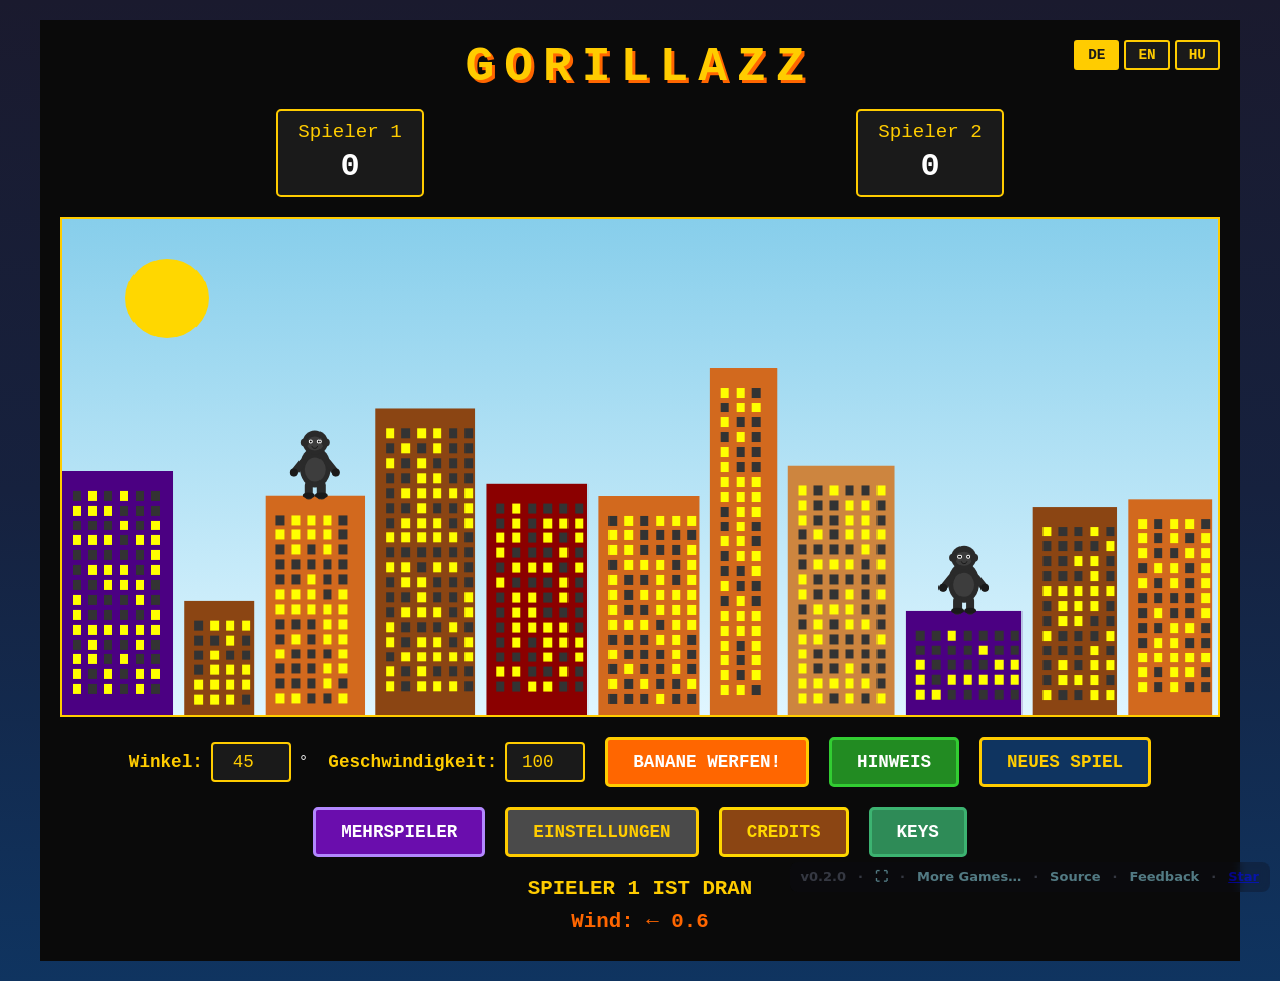
<file: docs/index.html>
<!DOCTYPE html>
<html lang="de">
<head>
<link rel="icon" href="favicon.png" sizes="32x32" type="image/png">
    <meta charset="UTF-8">
    <meta name="viewport" content="width=device-width, initial-scale=1.0">
    <title>Gorillazz - Browser Edition</title>
    <link rel="stylesheet" href="style.css">
  <!-- Umami: cookieless pageviews (stats.freaxnx01.ch); only counted on gorillazz.freax.games -->
  <script defer src="https://stats.freaxnx01.ch/g.js" data-website-id="15f2d792-5145-429d-984f-a460daec3dce" data-domains="gorillazz.freax.games" data-exclude-search="true" data-exclude-hash="true" data-do-not-track="true"></script>
</head>
<body>
    <div class="game-container">
        <div class="header">
            <div class="language-switcher">
                <button id="langDE" class="lang-btn active">DE</button>
                <button id="langEN" class="lang-btn">EN</button>
                <button id="langHU" class="lang-btn">HU</button>
            </div>
            <h1 data-i18n="title">GORILLAZZ</h1>
            <div class="scores">
                <div class="player-info">
                    <span class="player-name"><span data-i18n="player">Spieler</span> 1</span>
                    <span class="score" id="score1">0</span>
                </div>
                <div class="player-info">
                    <span class="player-name"><span data-i18n="player">Spieler</span> 2</span>
                    <span class="score" id="score2">0</span>
                </div>
            </div>
        </div>

        <canvas id="gameCanvas"></canvas>

        <div class="controls">
            <div class="input-group">
                <label for="angle" data-i18n="angle">Winkel:</label>
                <input type="number" id="angle" min="0" max="180" value="45" step="1">
                <span>°</span>
            </div>
            <div class="input-group">
                <label for="velocity" data-i18n="velocity">Geschwindigkeit:</label>
                <input type="number" id="velocity" min="10" max="200" value="100" step="5">
            </div>
            <button id="throwBtn" class="throw-btn" data-i18n="throwButton">BANANE WERFEN!</button>
            <button id="hintBtn" class="hint-btn" data-i18n="hintButton">HINWEIS</button>
            <button id="resetBtn" class="reset-btn" data-i18n="newGameButton">NEUES SPIEL</button>
            <button id="multiplayerBtn" class="multiplayer-btn" data-i18n="multiplayerButton">MEHRSPIELER</button>
            <button id="settingsBtn" class="settings-btn" data-i18n="settingsButton">EINSTELLUNGEN</button>
            <button id="creditsBtn" class="credits-btn" data-i18n="creditsButton">CREDITS</button>
            <button id="keysBtn" class="keys-btn" data-i18n="keysButton">KEYS</button>
        </div>

        <div class="game-info">
            <div id="currentPlayer">Spieler 1 ist dran</div>
            <div id="gameMessage"></div>
            <div id="netStatus" class="net-status"></div>
        </div>
    </div>

    <!-- Settings Modal -->
    <div id="settingsModal" class="modal">
        <div class="modal-content">
            <h2 data-i18n="settingsTitle">Einstellungen</h2>
            <div class="setting-item">
                <label>
                    <input type="checkbox" id="destroyBuildingToggle">
                    <span data-i18n="destroyBuildingSetting">Gebäude zerstören</span>
                </label>
            </div>
            <div class="setting-item">
                <label>
                    <input type="checkbox" id="helpingModeToggle">
                    <span data-i18n="helpingModeSetting">Hilfslinie anzeigen</span>
                </label>
            </div>
            <div class="setting-item">
                <label>
                    <input type="checkbox" id="musicToggle">
                    <span data-i18n="musicEnabledSetting">In-Game Musik</span>
                </label>
            </div>
            <div class="setting-item">
                <label for="musicProfileSelect" data-i18n="musicProfileSetting">Musik-Profil</label>
                <select id="musicProfileSelect">
                    <option value="pulse_soft">Pulse Soft</option>
                    <option value="pulse_bright">Pulse Bright</option>
                    <option value="pulse_crunch">Pulse Crunch</option>
                </select>
            </div>
            <div class="setting-item music-actions">
                <button id="generateMusicBtn" class="modal-btn secondary-btn" data-i18n="musicGenerateButton">MUSIK ERZEUGEN</button>
                <div class="music-status">
                    <span class="music-status-label" data-i18n="musicStatusLabel">Musikstatus:</span>
                    <span id="musicStatusValue" data-i18n="musicStatusIdle">Leerlauf</span>
                </div>
            </div>
            <button id="closeSettingsBtn" class="modal-btn" data-i18n="closeButton">Schließen</button>
        </div>
    </div>

    <!-- Credits Modal -->
    <div id="creditsModal" class="modal">
        <div class="credits-window">
            <h2 class="credits-title">CREDITS</h2>
            <div class="credits-content">
                <div class="credits-scroll">
                    <div class="credits-text">
                        <p class="credits-line"><canvas id="banana1" width="30" height="30"></canvas> freaxnx01 <canvas id="banana2" width="30" height="30"></canvas></p>
                        <p class="credits-line"><canvas id="banana3" width="30" height="30"></canvas> Tschosi "forwardare" Ätti aka L.A. Brace <canvas id="banana4" width="30" height="30"></canvas></p>
                        <p class="credits-dedication" data-i18n="dedication">Dieses Spiel ist Juliska gewidmet</p>
                    </div>
                </div>
            </div>
            <button id="closeCreditsBtn" class="modal-btn" data-i18n="closeButton">Schließen</button>
        </div>
    </div>

    <!-- Keys Modal -->
    <div id="keysModal" class="modal">
        <div class="modal-content">
            <h2 data-i18n="keysTitle">Tastenkombinationen</h2>
            <div class="keys-list">
                <div class="key-item">
                    <span class="key-name">Enter</span>
                    <span class="key-desc" data-i18n="keyEnter">Banane werfen</span>
                </div>
                <div class="key-item">
                    <span class="key-name">B</span>
                    <span class="key-desc" data-i18n="keyB">Lichter blinken (ein/aus)</span>
                </div>
                <div class="key-item">
                    <span class="key-name">N</span>
                    <span class="key-desc" data-i18n="keyN">Tag/Nacht wechseln</span>
                </div>
                <div class="key-item">
                    <span class="key-name">H</span>
                    <span class="key-desc" data-i18n="keyH">Herz anzeigen/ausblenden</span>
                </div>
                <div class="key-item">
                    <span class="key-name">T</span>
                    <span class="key-desc" data-i18n="keyT">Hilfslinie ein/aus</span>
                </div>
                <div class="key-item">
                    <span class="key-name">P</span>
                    <span class="key-desc" data-i18n="keyP">Spieler wechseln</span>
                </div>
                <div class="key-item">
                    <span class="key-name">E</span>
                    <span class="key-desc" data-i18n="keyE">Augen erstaunen ein/aus</span>
                </div>
                <div class="key-item">
                    <span class="key-name">G</span>
                    <span class="key-desc" data-i18n="keyG">Neue Skyline generieren</span>
                </div>
                <div class="key-item">
                    <span class="key-name">M</span>
                    <span class="key-desc" data-i18n="keyM">Musik ein/aus</span>
                </div>
            </div>
            <button id="closeKeysBtn" class="modal-btn" data-i18n="closeButton">Schließen</button>
        </div>
    </div>

    <!-- Multiplayer (WebRTC) Modal -->
    <div id="multiplayerModal" class="modal">
        <div class="modal-content mp-modal">
            <h2 data-i18n="mpTitle">Mehrspieler (Peer-to-Peer)</h2>

            <div id="mp-panel-choose" class="mp-panel">
                <p class="mp-intro" data-i18n="mpChoosePrompt">Spiele online gegen einen Freund – ganz ohne Server. Ein Code wird kopiert und eingefügt.</p>
                <button id="mp-choose-host" class="modal-btn" data-i18n="mpHostBtn">Spiel hosten</button>
                <button id="mp-choose-join" class="modal-btn" data-i18n="mpJoinBtn">Mit Code beitreten</button>
            </div>

            <div id="mp-panel-host" class="mp-panel mp-hidden">
                <h3 data-i18n="mpHostTitle">Spiel hosten</h3>
                <div class="mp-step"><span class="mp-step-n">1</span><span data-i18n="mpStepInvite">Sende diesen Einladungscode an deinen Freund</span></div>
                <textarea id="mp-host-code" class="mp-code" readonly></textarea>
                <button id="mp-copy-host" class="modal-btn secondary-btn" data-i18n="mpCopyInvite">Einladungscode kopieren</button>
                <div class="mp-step"><span class="mp-step-n">2</span><span data-i18n="mpStepAnswer">Füge hier den Antwortcode deines Freundes ein</span></div>
                <textarea id="mp-host-answer" class="mp-code"></textarea>
                <button id="mp-host-connect" class="modal-btn" data-i18n="mpConnectBtn">Verbinden</button>
                <div id="mp-host-status" class="mp-status"></div>
                <button id="mp-back-host" class="modal-btn secondary-btn" data-i18n="mpBackBtn">Zurück</button>
            </div>

            <div id="mp-panel-join" class="mp-panel mp-hidden">
                <h3 data-i18n="mpJoinTitle">Spiel beitreten</h3>
                <div class="mp-step"><span class="mp-step-n">1</span><span data-i18n="mpStepPasteInvite">Füge den Einladungscode des Hosts ein</span></div>
                <textarea id="mp-join-code" class="mp-code"></textarea>
                <button id="mp-join-reply" class="modal-btn" data-i18n="mpCreateReplyBtn">Antwortcode erstellen</button>
                <div class="mp-step"><span class="mp-step-n">2</span><span data-i18n="mpStepReply">Sende diesen Antwortcode zurück an den Host</span></div>
                <textarea id="mp-join-answer" class="mp-code" readonly></textarea>
                <button id="mp-copy-join" class="modal-btn secondary-btn" data-i18n="mpCopyReply">Antwortcode kopieren</button>
                <div id="mp-join-status" class="mp-status"></div>
                <button id="mp-back-join" class="modal-btn secondary-btn" data-i18n="mpBackBtn">Zurück</button>
            </div>

            <div id="mp-panel-connected" class="mp-panel mp-hidden">
                <p class="mp-intro" data-i18n="mpConnected">Verbunden! Los geht’s!</p>
                <button id="mp-disconnect" class="modal-btn secondary-btn" data-i18n="mpDisconnectBtn">Verbindung trennen</button>
            </div>

            <button id="closeMultiplayerBtn" class="modal-btn" data-i18n="closeButton">Schließen</button>
        </div>
    </div>

    <script src="./version.js"></script>
    <script src="audio.js?v=20260219-1"></script>
    <script src="gorillas.js?v=20260219-1"></script>
<!-- game-nav: copy-paste template. Replace the repo placeholder with the target
     repo name (e.g. game-stack-duel) before pasting into a game's index.html,
     just before </body>. See docs/superpowers/specs/2026-07-13-game-card-feedback-star-design.md
     for design rationale. -->
<nav id="game-nav" aria-label="Game navigation" style="position:fixed;right:10px;bottom:8px;z-index:2147483647;display:flex;gap:12px;align-items:center;font:600 13px/1.4 system-ui,-apple-system,sans-serif;padding:6px 11px;border-radius:8px;background:rgba(15,17,26,.55);backdrop-filter:blur(4px);-webkit-backdrop-filter:blur(4px);opacity:.55;transition:opacity .2s" onmouseover="this.style.opacity=1" onmouseout="this.style.opacity=.55">
  <span id="version-badge" title="Version" style="color:#5a6072"></span>
  <span style="color:#5a6072" aria-hidden="true">·</span>
  <a href="https://github.freaxnx01.ch/games/" style="color:#8fd8e8;text-decoration:none">More Games…</a>
  <span style="color:#5a6072" aria-hidden="true">·</span>
  <a href="https://github.com/freaxnx01/game-gorillazz" target="_blank" rel="noopener" style="color:#8fd8e8;text-decoration:none">Source</a>
  <span style="color:#5a6072" aria-hidden="true">·</span>
  <a href="https://github.com/freaxnx01/game-gorillazz/issues/new?title=%5BFeedback%5D%20game-gorillazz&labels=feedback" target="_blank" rel="noopener" style="color:#8fd8e8;text-decoration:none">Feedback</a>
  <span style="color:#5a6072" aria-hidden="true">·</span>
  <a class="github-button" href="https://github.com/freaxnx01/game-gorillazz" data-icon="octicon-star" data-size="small" data-show-count="true" aria-label="Star freaxnx01/game-gorillazz on GitHub">Star</a>
</nav>
<script async defer crossorigin="anonymous" src="https://buttons.github.io/buttons.js"></script>
<script>
  (function () {
    var el = document.getElementById('version-badge');
    if (!el) return;
    var a = document.createElement('a');
    a.href = 'https://github.com/freaxnx01/game-gorillazz/blob/main/CHANGELOG.md';
    a.target = '_blank';
    a.rel = 'noopener';
    a.title = 'Changelog';
    a.textContent = 'v' + (window.GAME_VERSION || '0.0.0');
    a.style.color = 'inherit';
    a.style.textDecoration = 'none';
    el.appendChild(a);
  })();
</script>
<!-- game-nav-fullscreen:start -->
<script>
// Fullscreen toggle for #game-nav (freaxnx01.github.io issue #25).
// Self-contained: inserts a button into whatever #game-nav exists and
// re-asserts it for 10 s, so dc bundles that replaceWith() the DOM keep it.
(function () {
  var d = document;
  if (!(d.fullscreenEnabled || d.webkitFullscreenEnabled)) return;
  function fsEl() { return d.fullscreenElement || d.webkitFullscreenElement || null; }
  function sync() {
    var b = d.getElementById("fs-toggle");
    if (!b) return;
    var on = !!fsEl();
    b.textContent = on ? "✕" : "⛶";
    b.title = on ? "Exit fullscreen" : "Fullscreen";
    b.setAttribute("aria-label", b.title);
    b.setAttribute("aria-pressed", on ? "true" : "false");
  }
  function toggle() {
    var p;
    try {
      if (fsEl()) {
        p = (d.exitFullscreen || d.webkitExitFullscreen).call(d);
      } else {
        var r = d.documentElement;
        p = (r.requestFullscreen || r.webkitRequestFullscreen).call(r);
      }
    } catch (e) {}
    if (p && p.catch) p.catch(function () {});
  }
  function sep() {
    var s = d.createElement("span");
    s.setAttribute("aria-hidden", "true");
    s.style.cssText = "color:#5a6072";
    s.textContent = "·";
    return s;
  }
  function ensure() {
    var nav = d.getElementById("game-nav");
    if (!nav || d.getElementById("fs-toggle")) return;
    var b = d.createElement("button");
    b.id = "fs-toggle";
    b.type = "button";
    b.style.cssText = "background:none;border:0;padding:0;margin:0;cursor:pointer;color:#8fd8e8;font:inherit;line-height:1";
    // blur(): keyboard games would otherwise re-trigger the focused button
    // with Enter/Space and silently toggle fullscreen back.
    b.addEventListener("click", function () { toggle(); b.blur(); });
    var badge = d.getElementById("version-badge");
    if (badge && badge.parentNode === nav) {
      nav.insertBefore(b, badge.nextSibling);
      nav.insertBefore(sep(), b);
    } else {
      nav.insertBefore(sep(), nav.firstChild);
      nav.insertBefore(b, nav.firstChild);
    }
    sync();
  }
  d.addEventListener("fullscreenchange", sync);
  d.addEventListener("webkitfullscreenchange", sync);
  d.addEventListener("DOMContentLoaded", ensure);
  window.addEventListener("load", ensure);
  ensure();
  var n = 0, iv = setInterval(function () { ensure(); if (++n >= 40) clearInterval(iv); }, 250);
})();
</script>
<!-- game-nav-fullscreen:end -->
<!-- game-nav-buildtime:start -->
<script>
// Build-time tooltip for #version-badge: when this page was last deployed
// (GitHub Pages serves the build time as Last-Modified), in the visitor's own
// time zone, plus how long ago. Self-contained and delegated on document, so
// the age is fresh on every hover and a badge that gets recreated keeps it.
(function () {
  var d = document;
  var built = new Date(d.lastModified);
  if (isNaN(built)) return;
  var WORDS = {
    en: { now: "just now", d: ["day", "days"], h: ["hour", "hours"], m: ["minute", "minutes"] },
    de: { now: "gerade eben", d: ["Tag", "Tagen"], h: ["Stunde", "Stunden"], m: ["Minute", "Minuten"] }
  };
  // The two largest units: "1 day 2 hours", "1 hour 35 minutes", "35 minutes".
  function ago(ms, lang) {
    var w = WORDS[lang], mins = Math.floor(ms / 60000);
    if (mins < 1) return w.now;
    var parts = [[Math.floor(mins / 1440), w.d], [Math.floor(mins / 60) % 24, w.h], [mins % 60, w.m]];
    while (!parts[0][0]) parts.shift();
    var text = parts.slice(0, 2).filter(function (p) { return p[0]; }).map(function (p) {
      return p[0] + " " + p[1][p[0] === 1 ? 0 : 1];
    }).join(" ");
    return lang === "de" ? "vor " + text : text + " ago";
  }
  function tip() {
    var lang = window.GG_LANG === "de" || (!window.GG_LANG && /^de/i.test(navigator.language || "")) ? "de" : "en";
    // The browser's own date format, unless the game was switched to the other language.
    var locale = (navigator.language || "").toLowerCase().indexOf(lang) === 0 ? undefined : lang;
    var when = built.toLocaleString(locale, { dateStyle: "medium", timeStyle: "short" });
    return "Build: " + when + " (" + ago(Date.now() - built, lang) + ") · Changelog";
  }
  function refresh(e) {
    var badge = e.target && e.target.closest && e.target.closest("#version-badge");
    if (!badge) return;
    var t = tip(), a = badge.querySelector("a");
    badge.title = t;
    if (a) a.title = t;
  }
  d.addEventListener("mouseover", refresh);
  d.addEventListener("focusin", refresh);
})();
</script>
<!-- game-nav-buildtime:end -->
</body>
</html>
</file>
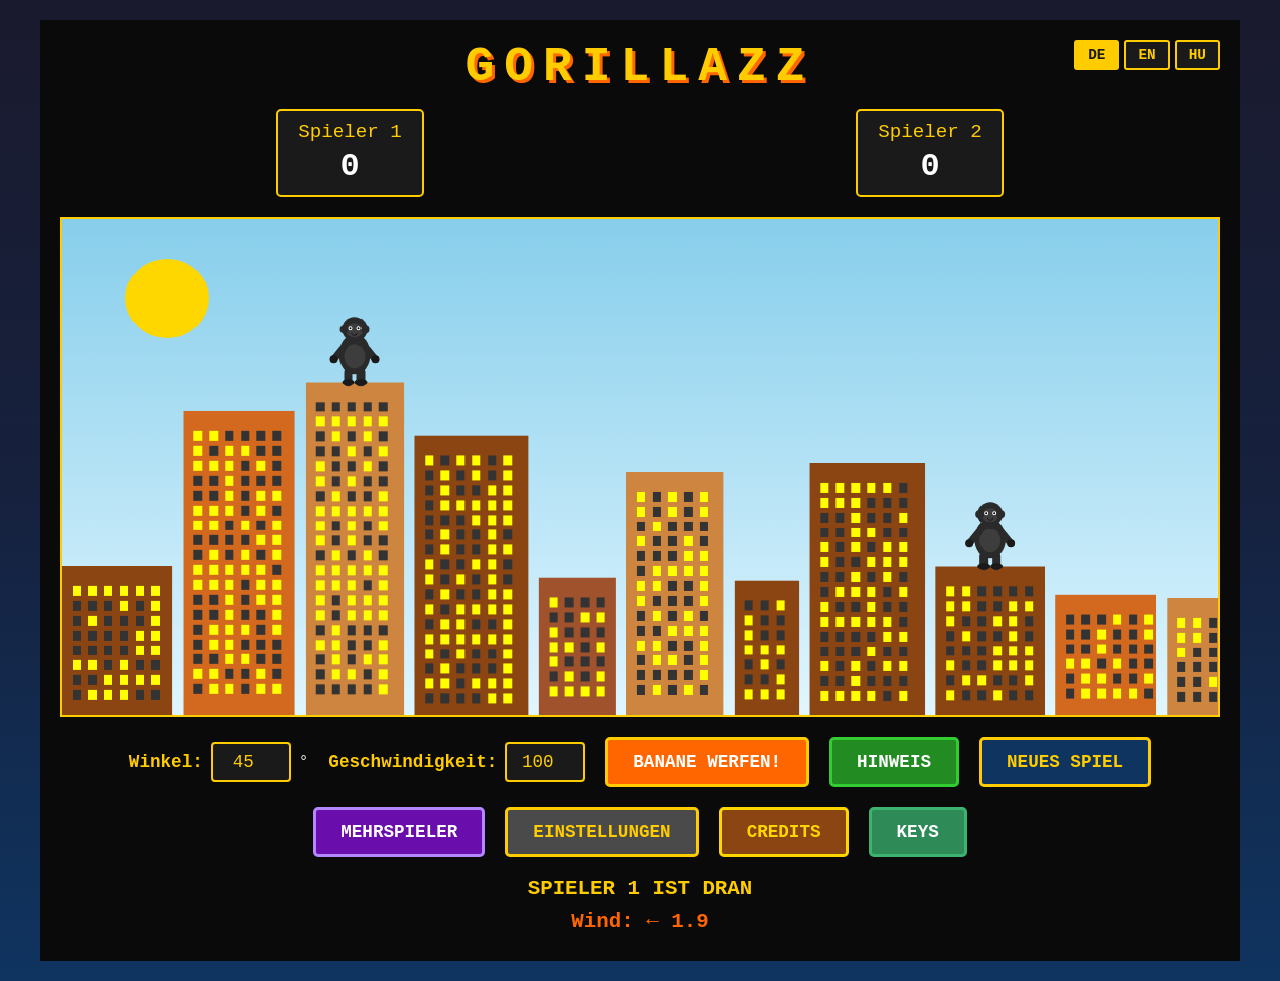
<file: src/index.html>
<!DOCTYPE html>
<html lang="de">
<head>
<link rel="icon" href="favicon.png" sizes="32x32" type="image/png">
    <meta charset="UTF-8">
    <meta charset="UTF-8">
    <meta name="viewport" content="width=device-width, initial-scale=1.0">
    <title>Gorillazz - Browser Edition</title>
    <link rel="stylesheet" href="style.css">
</head>
<body>
    <div class="game-container">
        <div class="header">
            <div class="language-switcher">
                <button id="langDE" class="lang-btn active">DE</button>
                <button id="langEN" class="lang-btn">EN</button>
                <button id="langHU" class="lang-btn">HU</button>
            </div>
            <h1 data-i18n="title">GORILLAZZ</h1>
            <div class="scores">
                <div class="player-info">
                    <span class="player-name"><span data-i18n="player">Spieler</span> 1</span>
                    <span class="score" id="score1">0</span>
                </div>
                <div class="player-info">
                    <span class="player-name"><span data-i18n="player">Spieler</span> 2</span>
                    <span class="score" id="score2">0</span>
                </div>
            </div>
        </div>

        <canvas id="gameCanvas"></canvas>

        <div class="controls">
            <div class="input-group">
                <label for="angle" data-i18n="angle">Winkel:</label>
                <input type="number" id="angle" min="0" max="180" value="45" step="1">
                <span>°</span>
            </div>
            <div class="input-group">
                <label for="velocity" data-i18n="velocity">Geschwindigkeit:</label>
                <input type="number" id="velocity" min="10" max="200" value="100" step="5">
            </div>
            <button id="throwBtn" class="throw-btn" data-i18n="throwButton">BANANE WERFEN!</button>
            <button id="hintBtn" class="hint-btn" data-i18n="hintButton">HINWEIS</button>
            <button id="resetBtn" class="reset-btn" data-i18n="newGameButton">NEUES SPIEL</button>
            <button id="multiplayerBtn" class="multiplayer-btn" data-i18n="multiplayerButton">MEHRSPIELER</button>
            <button id="settingsBtn" class="settings-btn" data-i18n="settingsButton">EINSTELLUNGEN</button>
            <button id="creditsBtn" class="credits-btn" data-i18n="creditsButton">CREDITS</button>
            <button id="keysBtn" class="keys-btn" data-i18n="keysButton">KEYS</button>
        </div>

        <div class="game-info">
            <div id="currentPlayer">Spieler 1 ist dran</div>
            <div id="gameMessage"></div>
            <div id="netStatus" class="net-status"></div>
        </div>
    </div>

    <!-- Settings Modal -->
    <div id="settingsModal" class="modal">
        <div class="modal-content">
            <h2 data-i18n="settingsTitle">Einstellungen</h2>
            <div class="setting-item">
                <label>
                    <input type="checkbox" id="destroyBuildingToggle">
                    <span data-i18n="destroyBuildingSetting">Gebäude zerstören</span>
                </label>
            </div>
            <div class="setting-item">
                <label>
                    <input type="checkbox" id="helpingModeToggle">
                    <span data-i18n="helpingModeSetting">Hilfslinie anzeigen</span>
                </label>
            </div>
            <div class="setting-item">
                <label>
                    <input type="checkbox" id="musicToggle">
                    <span data-i18n="musicEnabledSetting">In-Game Musik</span>
                </label>
            </div>
            <div class="setting-item">
                <label for="musicProfileSelect" data-i18n="musicProfileSetting">Musik-Profil</label>
                <select id="musicProfileSelect">
                    <option value="pulse_soft">Pulse Soft</option>
                    <option value="pulse_bright">Pulse Bright</option>
                    <option value="pulse_crunch">Pulse Crunch</option>
                </select>
            </div>
            <div class="setting-item music-actions">
                <button id="generateMusicBtn" class="modal-btn secondary-btn" data-i18n="musicGenerateButton">MUSIK ERZEUGEN</button>
                <div class="music-status">
                    <span class="music-status-label" data-i18n="musicStatusLabel">Musikstatus:</span>
                    <span id="musicStatusValue" data-i18n="musicStatusIdle">Leerlauf</span>
                </div>
            </div>
            <button id="closeSettingsBtn" class="modal-btn" data-i18n="closeButton">Schließen</button>
        </div>
    </div>

    <!-- Credits Modal -->
    <div id="creditsModal" class="modal">
        <div class="credits-window">
            <h2 class="credits-title">CREDITS</h2>
            <div class="credits-content">
                <div class="credits-scroll">
                    <div class="credits-text">
                        <p class="credits-line"><canvas id="banana1" width="30" height="30"></canvas> freaxnx01 <canvas id="banana2" width="30" height="30"></canvas></p>
                        <p class="credits-line"><canvas id="banana3" width="30" height="30"></canvas> Tschosi "forwardare" Ätti aka L.A. Brace <canvas id="banana4" width="30" height="30"></canvas></p>
                        <p class="credits-dedication" data-i18n="dedication">Dieses Spiel ist Juliska gewidmet</p>
                    </div>
                </div>
            </div>
            <button id="closeCreditsBtn" class="modal-btn" data-i18n="closeButton">Schließen</button>
        </div>
    </div>

    <!-- Keys Modal -->
    <div id="keysModal" class="modal">
        <div class="modal-content">
            <h2 data-i18n="keysTitle">Tastenkombinationen</h2>
            <div class="keys-list">
                <div class="key-item">
                    <span class="key-name">Enter</span>
                    <span class="key-desc" data-i18n="keyEnter">Banane werfen</span>
                </div>
                <div class="key-item">
                    <span class="key-name">B</span>
                    <span class="key-desc" data-i18n="keyB">Lichter blinken (ein/aus)</span>
                </div>
                <div class="key-item">
                    <span class="key-name">N</span>
                    <span class="key-desc" data-i18n="keyN">Tag/Nacht wechseln</span>
                </div>
                <div class="key-item">
                    <span class="key-name">H</span>
                    <span class="key-desc" data-i18n="keyH">Herz anzeigen/ausblenden</span>
                </div>
                <div class="key-item">
                    <span class="key-name">T</span>
                    <span class="key-desc" data-i18n="keyT">Hilfslinie ein/aus</span>
                </div>
                <div class="key-item">
                    <span class="key-name">P</span>
                    <span class="key-desc" data-i18n="keyP">Spieler wechseln</span>
                </div>
                <div class="key-item">
                    <span class="key-name">E</span>
                    <span class="key-desc" data-i18n="keyE">Augen erstaunen ein/aus</span>
                </div>
                <div class="key-item">
                    <span class="key-name">G</span>
                    <span class="key-desc" data-i18n="keyG">Neue Skyline generieren</span>
                </div>
                <div class="key-item">
                    <span class="key-name">M</span>
                    <span class="key-desc" data-i18n="keyM">Musik ein/aus</span>
                </div>
            </div>
            <button id="closeKeysBtn" class="modal-btn" data-i18n="closeButton">Schließen</button>
        </div>
    </div>

    <!-- Multiplayer (WebRTC) Modal -->
    <div id="multiplayerModal" class="modal">
        <div class="modal-content mp-modal">
            <h2 data-i18n="mpTitle">Mehrspieler (Peer-to-Peer)</h2>

            <div id="mp-panel-choose" class="mp-panel">
                <p class="mp-intro" data-i18n="mpChoosePrompt">Spiele online gegen einen Freund – ganz ohne Server. Ein Code wird kopiert und eingefügt.</p>
                <button id="mp-choose-host" class="modal-btn" data-i18n="mpHostBtn">Spiel hosten</button>
                <button id="mp-choose-join" class="modal-btn" data-i18n="mpJoinBtn">Mit Code beitreten</button>
            </div>

            <div id="mp-panel-host" class="mp-panel mp-hidden">
                <h3 data-i18n="mpHostTitle">Spiel hosten</h3>
                <div class="mp-step"><span class="mp-step-n">1</span><span data-i18n="mpStepInvite">Sende diesen Einladungscode an deinen Freund</span></div>
                <textarea id="mp-host-code" class="mp-code" readonly></textarea>
                <button id="mp-copy-host" class="modal-btn secondary-btn" data-i18n="mpCopyInvite">Einladungscode kopieren</button>
                <div class="mp-step"><span class="mp-step-n">2</span><span data-i18n="mpStepAnswer">Füge hier den Antwortcode deines Freundes ein</span></div>
                <textarea id="mp-host-answer" class="mp-code"></textarea>
                <button id="mp-host-connect" class="modal-btn" data-i18n="mpConnectBtn">Verbinden</button>
                <div id="mp-host-status" class="mp-status"></div>
                <button id="mp-back-host" class="modal-btn secondary-btn" data-i18n="mpBackBtn">Zurück</button>
            </div>

            <div id="mp-panel-join" class="mp-panel mp-hidden">
                <h3 data-i18n="mpJoinTitle">Spiel beitreten</h3>
                <div class="mp-step"><span class="mp-step-n">1</span><span data-i18n="mpStepPasteInvite">Füge den Einladungscode des Hosts ein</span></div>
                <textarea id="mp-join-code" class="mp-code"></textarea>
                <button id="mp-join-reply" class="modal-btn" data-i18n="mpCreateReplyBtn">Antwortcode erstellen</button>
                <div class="mp-step"><span class="mp-step-n">2</span><span data-i18n="mpStepReply">Sende diesen Antwortcode zurück an den Host</span></div>
                <textarea id="mp-join-answer" class="mp-code" readonly></textarea>
                <button id="mp-copy-join" class="modal-btn secondary-btn" data-i18n="mpCopyReply">Antwortcode kopieren</button>
                <div id="mp-join-status" class="mp-status"></div>
                <button id="mp-back-join" class="modal-btn secondary-btn" data-i18n="mpBackBtn">Zurück</button>
            </div>

            <div id="mp-panel-connected" class="mp-panel mp-hidden">
                <p class="mp-intro" data-i18n="mpConnected">Verbunden! Los geht’s!</p>
                <button id="mp-disconnect" class="modal-btn secondary-btn" data-i18n="mpDisconnectBtn">Verbindung trennen</button>
            </div>

            <button id="closeMultiplayerBtn" class="modal-btn" data-i18n="closeButton">Schließen</button>
        </div>
    </div>

    <script src="audio.js?v=20260219-1"></script>
    <script src="gorillas.js?v=20260219-1"></script>
</body>
</html>
</file>
<file: docs/style.css>
* {
    margin: 0;
    padding: 0;
    box-sizing: border-box;
}

body {
    font-family: 'Courier New', monospace;
    background: linear-gradient(to bottom, #1a1a2e 0%, #16213e 50%, #0f3460 100%);
    color: #fff;
    display: flex;
    justify-content: center;
    align-items: center;
    min-height: 100vh;
    padding: 20px;
}

.game-container {
    background: #0a0a0a;
    padding: 20px;
    max-width: 1200px;
    width: 100%;
}

.header {
    text-align: center;
    margin-bottom: 20px;
    position: relative;
}

.language-switcher {
    position: absolute;
    top: 0;
    right: 0;
    display: flex;
    gap: 5px;
}

.lang-btn {
    padding: 5px 12px;
    font-size: 0.9em;
    font-family: 'Courier New', monospace;
    font-weight: bold;
    background: #1a1a1a;
    color: #ffcc00;
    border: 2px solid #ffcc00;
    border-radius: 3px;
    cursor: pointer;
    transition: all 0.3s;
}

.lang-btn:hover {
    background: #2a2a2a;
    transform: scale(1.05);
}

.lang-btn.active {
    background: #ffcc00;
    color: #1a1a1a;
}

h1 {
    font-size: 3em;
    color: #ffcc00;
    text-shadow: 3px 3px 0 #ff6600;
    letter-spacing: 10px;
    margin-bottom: 15px;
}

.scores {
    display: flex;
    justify-content: space-around;
    margin-bottom: 15px;
}

.player-info {
    display: flex;
    flex-direction: column;
    align-items: center;
    padding: 10px 20px;
    background: #1a1a1a;
    border: 2px solid #ffcc00;
    border-radius: 5px;
}

.player-name {
    font-size: 1.2em;
    color: #ffcc00;
    margin-bottom: 5px;
}

.score {
    font-size: 2em;
    font-weight: bold;
    color: #fff;
}

#gameCanvas {
    width: 100%;
    height: 500px;
    border: 2px solid #ffcc00;
    background: #87ceeb;
    display: block;
    image-rendering: pixelated;
}

.controls {
    display: flex;
    justify-content: center;
    align-items: center;
    gap: 20px;
    margin: 20px 0;
    flex-wrap: wrap;
}

.input-group {
    display: flex;
    align-items: center;
    gap: 8px;
}

.input-group label {
    color: #ffcc00;
    font-size: 1.1em;
    font-weight: bold;
}

input[type="number"] {
    width: 80px;
    padding: 8px;
    font-size: 1.1em;
    font-family: 'Courier New', monospace;
    background: #1a1a1a;
    color: #ffcc00;
    border: 2px solid #ffcc00;
    border-radius: 4px;
    text-align: center;
}

input[type="number"]:focus {
    outline: none;
    box-shadow: 0 0 10px rgba(255, 204, 0, 0.5);
}

button {
    padding: 12px 25px;
    font-size: 1.1em;
    font-family: 'Courier New', monospace;
    font-weight: bold;
    cursor: pointer;
    border: 3px solid;
    border-radius: 5px;
    transition: all 0.3s;
}

.throw-btn {
    background: #ff6600;
    color: #fff;
    border-color: #ffcc00;
}

.throw-btn:hover:not(:disabled) {
    background: #ff8800;
    box-shadow: 0 0 15px rgba(255, 102, 0, 0.6);
    transform: scale(1.05);
}

.throw-btn:disabled {
    background: #555;
    border-color: #888;
    cursor: not-allowed;
    opacity: 0.5;
}

.hint-btn {
    background: #228B22;
    color: #fff;
    border-color: #32CD32;
}

.hint-btn:hover:not(:disabled) {
    background: #2E8B57;
    box-shadow: 0 0 15px rgba(50, 205, 50, 0.4);
    transform: scale(1.05);
}

.hint-btn:disabled {
    background: #555;
    border-color: #888;
    cursor: not-allowed;
    opacity: 0.5;
}

.reset-btn {
    background: #0f3460;
    color: #ffcc00;
    border-color: #ffcc00;
}

.reset-btn:hover {
    background: #16213e;
    box-shadow: 0 0 15px rgba(255, 204, 0, 0.4);
    transform: scale(1.05);
}

.game-info {
    text-align: center;
    font-size: 1.3em;
}

#currentPlayer {
    color: #ffcc00;
    font-weight: bold;
    margin-bottom: 10px;
    text-transform: uppercase;
}

#gameMessage {
    color: #ff6600;
    font-weight: bold;
    min-height: 1.5em;
}

.settings-btn {
    background: #4a4a4a;
    color: #ffcc00;
    border-color: #ffcc00;
}

.settings-btn:hover {
    background: #5a5a5a;
    box-shadow: 0 0 15px rgba(255, 204, 0, 0.4);
    transform: scale(1.05);
}

.credits-btn {
    background: #8B4513;
    color: #FFD700;
    border-color: #FFD700;
}

.credits-btn:hover {
    background: #A0522D;
    box-shadow: 0 0 15px rgba(255, 215, 0, 0.4);
    transform: scale(1.05);
}

.keys-btn {
    background: #2E8B57;
    color: #fff;
    border-color: #3CB371;
}

.keys-btn:hover {
    background: #3CB371;
    box-shadow: 0 0 15px rgba(60, 179, 113, 0.4);
    transform: scale(1.05);
}

/* Modal styles */
.modal {
    display: none;
    position: fixed;
    z-index: 1000;
    left: 0;
    top: 0;
    width: 100%;
    height: 100%;
    background-color: rgba(0, 0, 0, 0.8);
    justify-content: center;
    align-items: center;
}

.modal.show {
    display: flex;
}

.modal-content {
    background: #1a1a1a;
    padding: 30px;
    border: 3px solid #ffcc00;
    border-radius: 10px;
    max-width: 500px;
    width: 90%;
}

.modal-content h2 {
    color: #ffcc00;
    margin-bottom: 20px;
    text-align: center;
    font-size: 2em;
}

.setting-item {
    margin: 20px 0;
    padding: 15px;
    background: #2a2a2a;
    border-radius: 5px;
}

.setting-item label {
    display: flex;
    align-items: center;
    gap: 15px;
    cursor: pointer;
    font-size: 1.2em;
    color: #fff;
}

.setting-item input[type="checkbox"] {
    width: 25px;
    height: 25px;
    cursor: pointer;
}

.setting-item select {
    width: 100%;
    margin-top: 10px;
    padding: 8px;
    font-size: 1em;
    font-family: 'Courier New', monospace;
    background: #1a1a1a;
    color: #ffcc00;
    border: 2px solid #ffcc00;
    border-radius: 4px;
}

.music-actions {
    display: flex;
    flex-direction: column;
    gap: 12px;
}

.secondary-btn {
    margin-top: 0;
    background: #2E8B57;
    border-color: #3CB371;
    color: #fff;
}

.secondary-btn:hover {
    background: #3CB371;
    box-shadow: 0 0 15px rgba(60, 179, 113, 0.4);
}

.secondary-btn:disabled {
    opacity: 0.55;
    cursor: wait;
}

.music-status {
    display: flex;
    justify-content: space-between;
    align-items: center;
    gap: 12px;
    background: #1a1a1a;
    border: 1px solid #444;
    border-radius: 4px;
    padding: 8px 10px;
    font-size: 0.95em;
}

.music-status-label {
    color: #ffcc00;
}

.modal-btn {
    background: #0f3460;
    color: #ffcc00;
    border-color: #ffcc00;
    width: 100%;
    margin-top: 20px;
}

.modal-btn:hover {
    background: #16213e;
    box-shadow: 0 0 15px rgba(255, 204, 0, 0.4);
}

/* Keys list styles */
.keys-list {
    margin: 20px 0;
}

.key-item {
    display: flex;
    justify-content: space-between;
    align-items: center;
    padding: 15px;
    margin: 10px 0;
    background: #2a2a2a;
    border-radius: 5px;
    border-left: 4px solid #ffcc00;
}

.key-name {
    font-size: 1.5em;
    font-weight: bold;
    color: #ffcc00;
    background: #1a1a1a;
    padding: 8px 20px;
    border-radius: 5px;
    border: 2px solid #ffcc00;
    min-width: 80px;
    text-align: center;
}

.key-desc {
    color: #fff;
    font-size: 1.1em;
    flex: 1;
    margin-left: 20px;
}

/* Star Wars Credits styles */
.credits-window {
    background: #1a1a1a;
    border: 3px solid #ffcc00;
    border-radius: 10px;
    max-width: 800px;
    width: 90%;
    max-height: 80vh;
    display: flex;
    flex-direction: column;
    overflow: hidden;
}

.credits-title {
    color: #ffcc00;
    text-align: center;
    font-size: 2.5em;
    padding: 20px;
    margin: 0;
    background: #0a0a0a;
    border-bottom: 3px solid #ffcc00;
    text-shadow: 3px 3px 0 #ff6600;
    letter-spacing: 8px;
}

.credits-content {
    position: relative;
    width: 100%;
    height: 500px;
    display: flex;
    flex-direction: column;
    justify-content: center;
    align-items: center;
    overflow: hidden;
    perspective: 400px;
    background: #000;
}

.credits-scroll {
    position: absolute;
    width: 100%;
    height: 100%;
    overflow: hidden;
}

.credits-text {
    position: absolute;
    bottom: 0;
    width: 100%;
    text-align: center;
    animation: scroll-credits 15s linear infinite;
    transform-origin: 50% 100%;
    transform: rotateX(25deg);
}

@keyframes scroll-credits {
    0% {
        bottom: -100%;
        opacity: 0;
    }
    10% {
        opacity: 1;
    }
    90% {
        opacity: 1;
    }
    100% {
        bottom: 100%;
        opacity: 0;
    }
}

.credits-line {
    font-size: 3em;
    color: #FFD700;
    margin: 80px 0;
    display: flex;
    justify-content: center;
    align-items: center;
    gap: 30px;
    text-shadow: 0 0 10px rgba(255, 215, 0, 0.5);
}

.credits-line canvas {
    display: inline-block;
    vertical-align: middle;
}

.credits-dedication {
    font-size: 2em;
    color: #FF69B4;
    margin: 120px 0;
    text-align: center;
    font-style: italic;
    text-shadow: 0 0 15px rgba(255, 105, 180, 0.6);
}

.credits-window .modal-btn {
    width: 100%;
    margin: 0;
    border-radius: 0 0 7px 7px;
    border-top: 3px solid #ffcc00;
}

/* Multiplayer button + net status */
.multiplayer-btn {
    background: #6a0dad;
    color: #fff;
    border-color: #b388ff;
}

.multiplayer-btn:hover {
    background: #7b1fa2;
    box-shadow: 0 0 15px rgba(179, 136, 255, 0.5);
    transform: scale(1.05);
}

.net-status {
    color: #b388ff;
    font-weight: bold;
    font-size: 0.85em;
    margin-top: 8px;
    min-height: 1em;
    display: none;
}

.net-status.show {
    display: block;
}

/* Multiplayer modal */
.mp-modal {
    max-width: 560px;
}

.mp-modal h3 {
    color: #ffcc00;
    text-align: center;
    margin-bottom: 12px;
    font-size: 1.3em;
}

.mp-panel.mp-hidden {
    display: none;
}

.mp-intro {
    color: #ddd;
    text-align: center;
    line-height: 1.5;
    margin-bottom: 18px;
}

.mp-step {
    display: flex;
    align-items: center;
    gap: 10px;
    margin: 16px 0 6px;
    color: #fff;
    font-size: 0.95em;
    text-align: left;
}

.mp-step-n {
    display: inline-flex;
    align-items: center;
    justify-content: center;
    width: 26px;
    height: 26px;
    flex-shrink: 0;
    border-radius: 50%;
    background: #6a0dad;
    color: #fff;
    font-weight: bold;
}

textarea.mp-code {
    width: 100%;
    box-sizing: border-box;
    height: 70px;
    resize: vertical;
    padding: 10px;
    font-family: 'Courier New', monospace;
    font-size: 0.75em;
    color: #ffcc00;
    background: #1a1a1a;
    border: 2px solid #444;
    border-radius: 5px;
    outline: none;
    word-break: break-all;
}

textarea.mp-code:focus {
    border-color: #b388ff;
}

.mp-status {
    min-height: 1.2em;
    margin-top: 12px;
    text-align: center;
    font-size: 0.9em;
    color: #ccc;
}

.mp-status.ok {
    color: #4caf50;
}

.mp-status.err {
    color: #ff5252;
}

@media (max-width: 768px) {
    h1 {
        font-size: 2em;
        letter-spacing: 5px;
    }

    .controls {
        flex-direction: column;
        gap: 15px;
    }

    #gameCanvas {
        height: 400px;
    }

    .credits-line {
        font-size: 2em;
        margin: 60px 0;
    }
}
</file>
<file: src/style.css>
* {
    margin: 0;
    padding: 0;
    box-sizing: border-box;
}

body {
    font-family: 'Courier New', monospace;
    background: linear-gradient(to bottom, #1a1a2e 0%, #16213e 50%, #0f3460 100%);
    color: #fff;
    display: flex;
    justify-content: center;
    align-items: center;
    min-height: 100vh;
    padding: 20px;
}

.game-container {
    background: #0a0a0a;
    padding: 20px;
    max-width: 1200px;
    width: 100%;
}

.header {
    text-align: center;
    margin-bottom: 20px;
    position: relative;
}

.language-switcher {
    position: absolute;
    top: 0;
    right: 0;
    display: flex;
    gap: 5px;
}

.lang-btn {
    padding: 5px 12px;
    font-size: 0.9em;
    font-family: 'Courier New', monospace;
    font-weight: bold;
    background: #1a1a1a;
    color: #ffcc00;
    border: 2px solid #ffcc00;
    border-radius: 3px;
    cursor: pointer;
    transition: all 0.3s;
}

.lang-btn:hover {
    background: #2a2a2a;
    transform: scale(1.05);
}

.lang-btn.active {
    background: #ffcc00;
    color: #1a1a1a;
}

h1 {
    font-size: 3em;
    color: #ffcc00;
    text-shadow: 3px 3px 0 #ff6600;
    letter-spacing: 10px;
    margin-bottom: 15px;
}

.scores {
    display: flex;
    justify-content: space-around;
    margin-bottom: 15px;
}

.player-info {
    display: flex;
    flex-direction: column;
    align-items: center;
    padding: 10px 20px;
    background: #1a1a1a;
    border: 2px solid #ffcc00;
    border-radius: 5px;
}

.player-name {
    font-size: 1.2em;
    color: #ffcc00;
    margin-bottom: 5px;
}

.score {
    font-size: 2em;
    font-weight: bold;
    color: #fff;
}

#gameCanvas {
    width: 100%;
    height: 500px;
    border: 2px solid #ffcc00;
    background: #87ceeb;
    display: block;
    image-rendering: pixelated;
}

.controls {
    display: flex;
    justify-content: center;
    align-items: center;
    gap: 20px;
    margin: 20px 0;
    flex-wrap: wrap;
}

.input-group {
    display: flex;
    align-items: center;
    gap: 8px;
}

.input-group label {
    color: #ffcc00;
    font-size: 1.1em;
    font-weight: bold;
}

input[type="number"] {
    width: 80px;
    padding: 8px;
    font-size: 1.1em;
    font-family: 'Courier New', monospace;
    background: #1a1a1a;
    color: #ffcc00;
    border: 2px solid #ffcc00;
    border-radius: 4px;
    text-align: center;
}

input[type="number"]:focus {
    outline: none;
    box-shadow: 0 0 10px rgba(255, 204, 0, 0.5);
}

button {
    padding: 12px 25px;
    font-size: 1.1em;
    font-family: 'Courier New', monospace;
    font-weight: bold;
    cursor: pointer;
    border: 3px solid;
    border-radius: 5px;
    transition: all 0.3s;
}

.throw-btn {
    background: #ff6600;
    color: #fff;
    border-color: #ffcc00;
}

.throw-btn:hover:not(:disabled) {
    background: #ff8800;
    box-shadow: 0 0 15px rgba(255, 102, 0, 0.6);
    transform: scale(1.05);
}

.throw-btn:disabled {
    background: #555;
    border-color: #888;
    cursor: not-allowed;
    opacity: 0.5;
}

.hint-btn {
    background: #228B22;
    color: #fff;
    border-color: #32CD32;
}

.hint-btn:hover:not(:disabled) {
    background: #2E8B57;
    box-shadow: 0 0 15px rgba(50, 205, 50, 0.4);
    transform: scale(1.05);
}

.hint-btn:disabled {
    background: #555;
    border-color: #888;
    cursor: not-allowed;
    opacity: 0.5;
}

.reset-btn {
    background: #0f3460;
    color: #ffcc00;
    border-color: #ffcc00;
}

.reset-btn:hover {
    background: #16213e;
    box-shadow: 0 0 15px rgba(255, 204, 0, 0.4);
    transform: scale(1.05);
}

.game-info {
    text-align: center;
    font-size: 1.3em;
}

#currentPlayer {
    color: #ffcc00;
    font-weight: bold;
    margin-bottom: 10px;
    text-transform: uppercase;
}

#gameMessage {
    color: #ff6600;
    font-weight: bold;
    min-height: 1.5em;
}

.settings-btn {
    background: #4a4a4a;
    color: #ffcc00;
    border-color: #ffcc00;
}

.settings-btn:hover {
    background: #5a5a5a;
    box-shadow: 0 0 15px rgba(255, 204, 0, 0.4);
    transform: scale(1.05);
}

.credits-btn {
    background: #8B4513;
    color: #FFD700;
    border-color: #FFD700;
}

.credits-btn:hover {
    background: #A0522D;
    box-shadow: 0 0 15px rgba(255, 215, 0, 0.4);
    transform: scale(1.05);
}

.keys-btn {
    background: #2E8B57;
    color: #fff;
    border-color: #3CB371;
}

.keys-btn:hover {
    background: #3CB371;
    box-shadow: 0 0 15px rgba(60, 179, 113, 0.4);
    transform: scale(1.05);
}

/* Modal styles */
.modal {
    display: none;
    position: fixed;
    z-index: 1000;
    left: 0;
    top: 0;
    width: 100%;
    height: 100%;
    background-color: rgba(0, 0, 0, 0.8);
    justify-content: center;
    align-items: center;
}

.modal.show {
    display: flex;
}

.modal-content {
    background: #1a1a1a;
    padding: 30px;
    border: 3px solid #ffcc00;
    border-radius: 10px;
    max-width: 500px;
    width: 90%;
}

.modal-content h2 {
    color: #ffcc00;
    margin-bottom: 20px;
    text-align: center;
    font-size: 2em;
}

.setting-item {
    margin: 20px 0;
    padding: 15px;
    background: #2a2a2a;
    border-radius: 5px;
}

.setting-item label {
    display: flex;
    align-items: center;
    gap: 15px;
    cursor: pointer;
    font-size: 1.2em;
    color: #fff;
}

.setting-item input[type="checkbox"] {
    width: 25px;
    height: 25px;
    cursor: pointer;
}

.setting-item select {
    width: 100%;
    margin-top: 10px;
    padding: 8px;
    font-size: 1em;
    font-family: 'Courier New', monospace;
    background: #1a1a1a;
    color: #ffcc00;
    border: 2px solid #ffcc00;
    border-radius: 4px;
}

.music-actions {
    display: flex;
    flex-direction: column;
    gap: 12px;
}

.secondary-btn {
    margin-top: 0;
    background: #2E8B57;
    border-color: #3CB371;
    color: #fff;
}

.secondary-btn:hover {
    background: #3CB371;
    box-shadow: 0 0 15px rgba(60, 179, 113, 0.4);
}

.secondary-btn:disabled {
    opacity: 0.55;
    cursor: wait;
}

.music-status {
    display: flex;
    justify-content: space-between;
    align-items: center;
    gap: 12px;
    background: #1a1a1a;
    border: 1px solid #444;
    border-radius: 4px;
    padding: 8px 10px;
    font-size: 0.95em;
}

.music-status-label {
    color: #ffcc00;
}

.modal-btn {
    background: #0f3460;
    color: #ffcc00;
    border-color: #ffcc00;
    width: 100%;
    margin-top: 20px;
}

.modal-btn:hover {
    background: #16213e;
    box-shadow: 0 0 15px rgba(255, 204, 0, 0.4);
}

/* Keys list styles */
.keys-list {
    margin: 20px 0;
}

.key-item {
    display: flex;
    justify-content: space-between;
    align-items: center;
    padding: 15px;
    margin: 10px 0;
    background: #2a2a2a;
    border-radius: 5px;
    border-left: 4px solid #ffcc00;
}

.key-name {
    font-size: 1.5em;
    font-weight: bold;
    color: #ffcc00;
    background: #1a1a1a;
    padding: 8px 20px;
    border-radius: 5px;
    border: 2px solid #ffcc00;
    min-width: 80px;
    text-align: center;
}

.key-desc {
    color: #fff;
    font-size: 1.1em;
    flex: 1;
    margin-left: 20px;
}

/* Star Wars Credits styles */
.credits-window {
    background: #1a1a1a;
    border: 3px solid #ffcc00;
    border-radius: 10px;
    max-width: 800px;
    width: 90%;
    max-height: 80vh;
    display: flex;
    flex-direction: column;
    overflow: hidden;
}

.credits-title {
    color: #ffcc00;
    text-align: center;
    font-size: 2.5em;
    padding: 20px;
    margin: 0;
    background: #0a0a0a;
    border-bottom: 3px solid #ffcc00;
    text-shadow: 3px 3px 0 #ff6600;
    letter-spacing: 8px;
}

.credits-content {
    position: relative;
    width: 100%;
    height: 500px;
    display: flex;
    flex-direction: column;
    justify-content: center;
    align-items: center;
    overflow: hidden;
    perspective: 400px;
    background: #000;
}

.credits-scroll {
    position: absolute;
    width: 100%;
    height: 100%;
    overflow: hidden;
}

.credits-text {
    position: absolute;
    bottom: 0;
    width: 100%;
    text-align: center;
    animation: scroll-credits 15s linear infinite;
    transform-origin: 50% 100%;
    transform: rotateX(25deg);
}

@keyframes scroll-credits {
    0% {
        bottom: -100%;
        opacity: 0;
    }
    10% {
        opacity: 1;
    }
    90% {
        opacity: 1;
    }
    100% {
        bottom: 100%;
        opacity: 0;
    }
}

.credits-line {
    font-size: 3em;
    color: #FFD700;
    margin: 80px 0;
    display: flex;
    justify-content: center;
    align-items: center;
    gap: 30px;
    text-shadow: 0 0 10px rgba(255, 215, 0, 0.5);
}

.credits-line canvas {
    display: inline-block;
    vertical-align: middle;
}

.credits-dedication {
    font-size: 2em;
    color: #FF69B4;
    margin: 120px 0;
    text-align: center;
    font-style: italic;
    text-shadow: 0 0 15px rgba(255, 105, 180, 0.6);
}

.credits-window .modal-btn {
    width: 100%;
    margin: 0;
    border-radius: 0 0 7px 7px;
    border-top: 3px solid #ffcc00;
}

/* Multiplayer button + net status */
.multiplayer-btn {
    background: #6a0dad;
    color: #fff;
    border-color: #b388ff;
}

.multiplayer-btn:hover {
    background: #7b1fa2;
    box-shadow: 0 0 15px rgba(179, 136, 255, 0.5);
    transform: scale(1.05);
}

.net-status {
    color: #b388ff;
    font-weight: bold;
    font-size: 0.85em;
    margin-top: 8px;
    min-height: 1em;
    display: none;
}

.net-status.show {
    display: block;
}

/* Multiplayer modal */
.mp-modal {
    max-width: 560px;
}

.mp-modal h3 {
    color: #ffcc00;
    text-align: center;
    margin-bottom: 12px;
    font-size: 1.3em;
}

.mp-panel.mp-hidden {
    display: none;
}

.mp-intro {
    color: #ddd;
    text-align: center;
    line-height: 1.5;
    margin-bottom: 18px;
}

.mp-step {
    display: flex;
    align-items: center;
    gap: 10px;
    margin: 16px 0 6px;
    color: #fff;
    font-size: 0.95em;
    text-align: left;
}

.mp-step-n {
    display: inline-flex;
    align-items: center;
    justify-content: center;
    width: 26px;
    height: 26px;
    flex-shrink: 0;
    border-radius: 50%;
    background: #6a0dad;
    color: #fff;
    font-weight: bold;
}

textarea.mp-code {
    width: 100%;
    box-sizing: border-box;
    height: 70px;
    resize: vertical;
    padding: 10px;
    font-family: 'Courier New', monospace;
    font-size: 0.75em;
    color: #ffcc00;
    background: #1a1a1a;
    border: 2px solid #444;
    border-radius: 5px;
    outline: none;
    word-break: break-all;
}

textarea.mp-code:focus {
    border-color: #b388ff;
}

.mp-status {
    min-height: 1.2em;
    margin-top: 12px;
    text-align: center;
    font-size: 0.9em;
    color: #ccc;
}

.mp-status.ok {
    color: #4caf50;
}

.mp-status.err {
    color: #ff5252;
}

@media (max-width: 768px) {
    h1 {
        font-size: 2em;
        letter-spacing: 5px;
    }

    .controls {
        flex-direction: column;
        gap: 15px;
    }

    #gameCanvas {
        height: 400px;
    }

    .credits-line {
        font-size: 2em;
        margin: 60px 0;
    }
}
</file>
